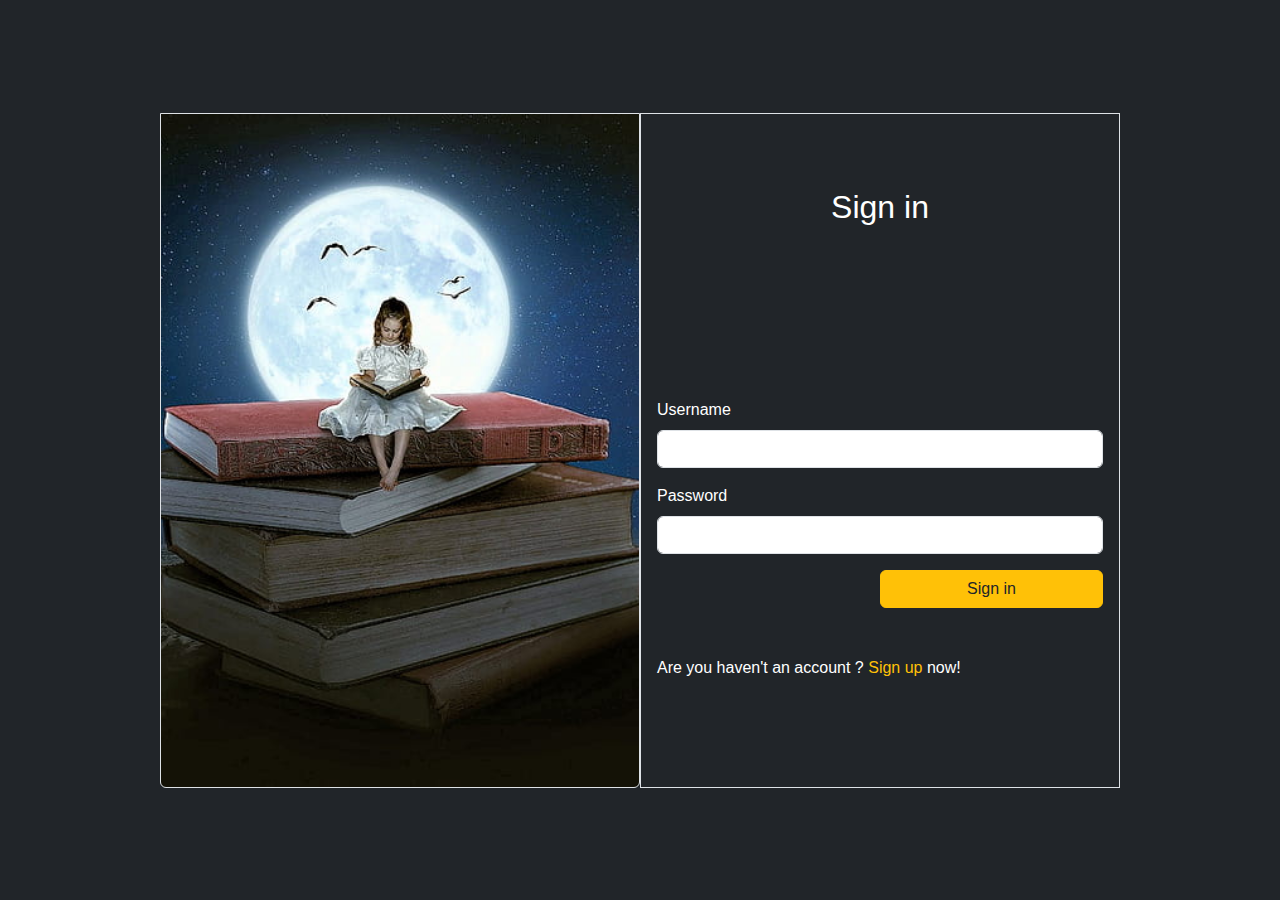
<file: index.html>
<!--
    Created By : @yash
                 4/26/2023 , Wednesday
                 01:29 PM
    Project :book_store
    Contact: contact.yashen@gmail.com
-->


<!doctype html>
<html lang="en">

<head>
    <meta charset="UTF-8">
    <meta name="viewport"
          content="width=device-width, user-scalable=no, initial-scale=1.0, maximum-scale=1.0, minimum-scale=1.0">
    <link rel="stylesheet" href="./assets/bootstrap/css/bootstrap.min.css">
    <link rel="stylesheet" href="assets/styles/main.css">
    <script src="assets/bootstrap/js/bootstrap.bundle.js"></script>
    <script src="./js/main.js" defer></script>
    <meta http-equiv="X-UA-Compatible" content="ie=edge">

</head>

<body class="vw-100 vh-100 d-flex justify-content-center align-items-center bg-dark text-white">
    <main class="w-75 h-75 d-flex  border-danger">
        <div class="img-box w-50 h-100 border rounded-bottom-2"></div>

        <div class="form-box w-50 h-100 border d-flex flex-column justify-content-around ">
            <h2 class="text-center">Sign in</h2>
            <form class="bg-dark text-white w-100 h-80 p-3 d-flex flex-column justify-content-center">
                <div class="mb-3">
                    <label for="exampleInputEmail1" class="form-label">Username</label>
                    <input type="text" class="form-control" id="exampleInputEmail1" aria-describedby="emailHelp">
                </div>
                <div class="mb-3">
                    <label for="exampleInputPassword1" class="form-label">Password</label>
                    <input type="password" class="form-control" id="exampleInputPassword1">
                </div>
                <button type="submit" class=" col-6 btn btn-warning align-self-end" onclick="toDashboard()"><a
                        href="pages/dashboard.html" class="text-decoration-none text-dark">Sign in</a></button>
                <p class="mt-5">Are you haven't an account ? <a href="./pages/signup.html" class="text-warning text-decoration-none">Sign up</a> now!</p>
            </form>
        </div>

    </main>
</body>

</html>
</file>
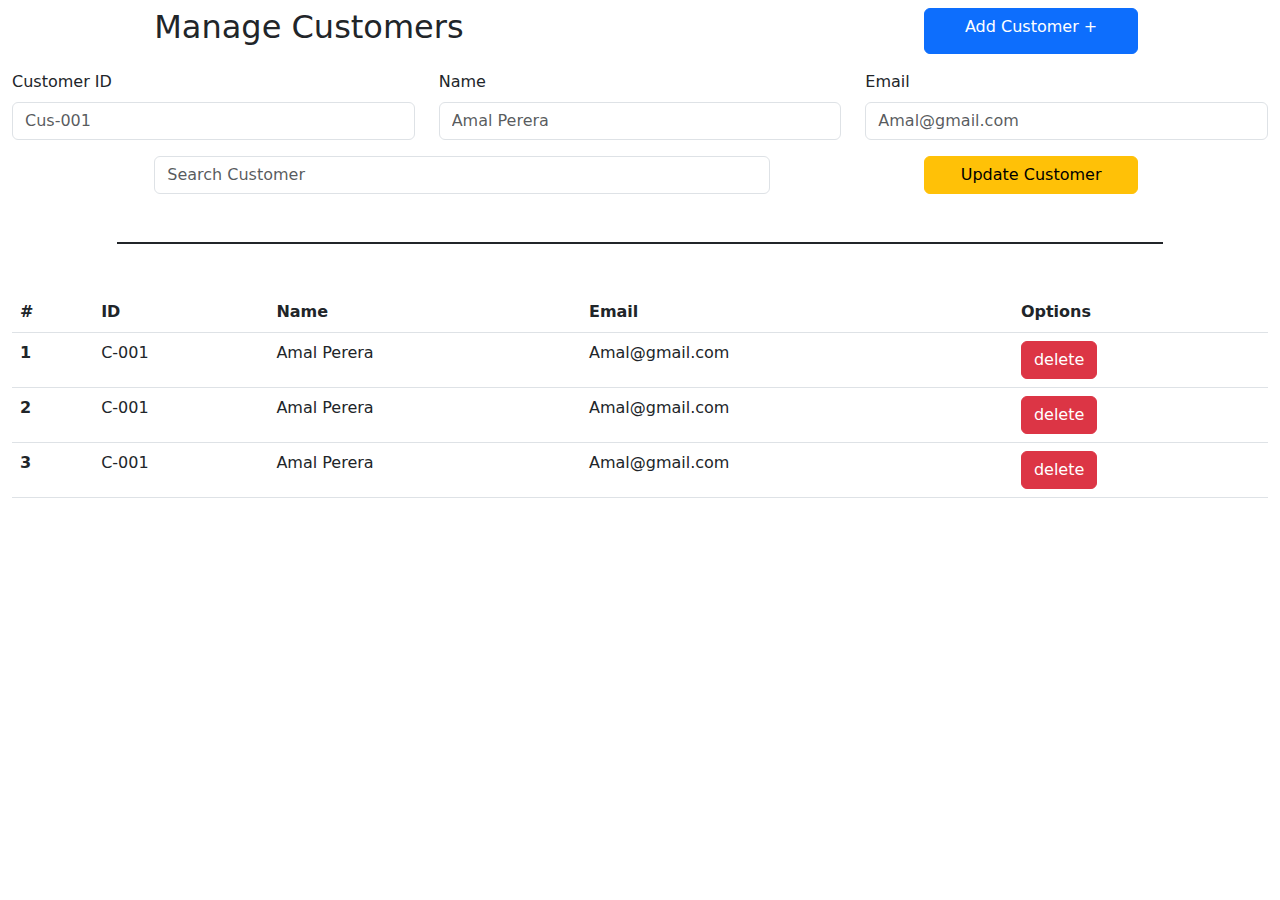
<file: pages/customers.html>
<!--
    Created By : @yash
                 4/26/2023 , Wednesday
                 05:28 PM
    Project :book_store
    Contact: contact.yashen@gmail.com
-->


<!doctype html>
<html lang="en">

<head>
    <meta charset="UTF-8">
    <meta name="viewport"
          content="width=device-width, user-scalable=no, initial-scale=1.0, maximum-scale=1.0, minimum-scale=1.0">
    <meta http-equiv="X-UA-Compatible" content="ie=edge">
    <link rel="stylesheet" href="../assets/bootstrap/css/bootstrap.min.css">
    <script src="../assets/bootstrap/js/bootstrap.bundle.js"></script>
    <title>Title</title>
</head>

<body>
<div class="top-container container-fluid mt-2">
    <div class="row d-flex justify-content-evenly">
        <h2 class="col-6">Manage Customers</h2>
        <div class="col-2 btn btn-primary col-4 col-md-3 col-lg-2">Add Customer +</div>
    </div>

    <div class="row mt-3">

        <div class="col-12 col-md-6 col-lg-4">
            <label for="exampleFormControlInput1" class="form-label">Customer ID</label>
            <input type="text" class="form-control " id="exampleFormControlInput1" placeholder="Cus-001">
        </div>

        <div class="col-12 col-md-6 col-lg-4">
            <label for="exampleFormControlInput2" class="form-label">Name</label>
            <input type="text" class="form-control " id="exampleFormControlInput2" placeholder="Amal Perera">
        </div>

        <div class="col-12 col-md-6 col-lg-4">
            <label for="exampleFormControlInput3" class="form-label">Email</label>
            <input type="text" class="form-control " id="exampleFormControlInput3" placeholder="Amal@gmail.com">
        </div>

    </div>

    <div class="row mt-3 d-flex justify-content-evenly">
        <div class="form-outline col-6">
            <input type="search" class="form-control" id="datatable-search-input" placeholder="Search Customer">
        </div>
        <div class="btn btn-warning col-6 col-md-3 col-lg-2">Update Customer</div>
    </div>

    <div class="col-10 border border-dark mt-5 mx-auto"></div>

    <div class="row col-12 mx-auto mt-5">
        <table class="table">
            <thead>
            <tr>
                <th scope="col">#</th>
                <th scope="col">ID</th>
                <th scope="col">Name</th>
                <th scope="col">Email</th>
                <th scope="col">Options</th>
            </tr>
            </thead>
            <tbody>
            <tr>
                <th scope="row">1</th>
                <td>C-001</td>
                <td>Amal Perera</td>
                <td>Amal@gmail.com</td>
                <td><div class="btn btn-danger">delete</div></td>
            </tr>
            <tr>
                <th scope="row">2</th>
                <td>C-001</td>
                <td>Amal Perera</td>
                <td>Amal@gmail.com</td>
                <td><div class="btn btn-danger">delete</div></td>
            </tr>
            <tr>
                <th scope="row">3</th>
                <td>C-001</td>
                <td>Amal Perera</td>
                <td>Amal@gmail.com</td>
                <td><div class="btn btn-danger">delete</div></td>
            </tr>
            </tbody>
        </table>
    </div>
</div>

</body>

</html>
</file>
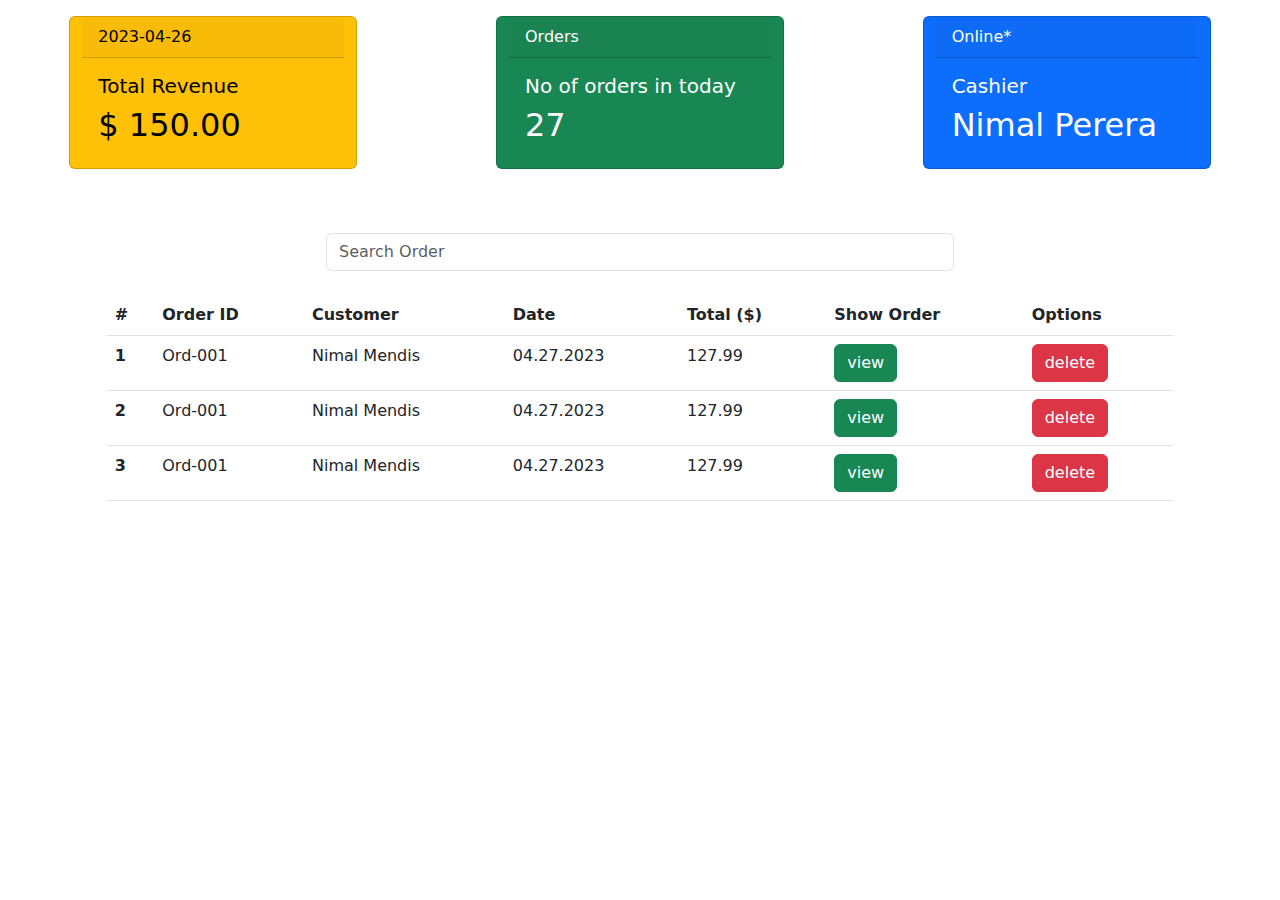
<file: pages/orders.html>
<!--
    Created By : @yash
                 4/26/2023 , Wednesday
                 04:00 PM
    Project :book_store
    Contact: contact.yashen@gmail.com
-->


<!doctype html>
<html lang="en">

<head>
    <meta charset="UTF-8">
    <meta name="viewport"
          content="width=device-width, user-scalable=no, initial-scale=1.0, maximum-scale=1.0, minimum-scale=1.0">
    <meta http-equiv="X-UA-Compatible" content="ie=edge">
    <link rel="stylesheet" href="../assets/bootstrap/css/bootstrap.min.css">
    <script src="../assets/bootstrap/js/bootstrap.bundle.js"></script>
    <title>Orders</title>
</head>

<body style="width: 100%; height:100%">
    <div class="container-fluid">
        <div class="row d-flex justify-content-around mt-3">

            <div class="card text-bg-warning mb-3 col-12 col-md-6 col-lg-4" style="max-width: 18rem;">
                <div class="card-header">2023-04-26 </div>
                <div class="card-body">
                    <h5 class="card-title">Total Revenue</h5>
                    <h2>$ 150.00</h2>
                </div>
            </div>

            <div class="card text-bg-success mb-3 col-12 col-md-6 col-lg-4" style="max-width: 18rem;">
                <div class="card-header">Orders</div>
                <div class="card-body">
                    <h5 class="card-title">No of orders in today</h5>
                    <h2>27</h2>
                </div>
            </div>

            <div class="card text-bg-primary mb-3 col-12 col-md-6 col-lg-4" style="max-width: 18rem;">
                <div class="card-header">Online*</div>
                <div class="card-body">
                    <h5 class="card-title">Cashier</h5>
                    <h2>Nimal Perera</h2>
                </div>
            </div>

        </div>
    </div>

    <div class="row">
        <div class="form-outline mb-4 mx-auto mt-5 col-6">
            <input type="search" class="form-control" id="datatable-search-input" placeholder="Search Order">
        </div>
    </div>

    <div class="row col-10 mx-auto">
        <table class="table">
            <thead>
            <tr>
                <th scope="col">#</th>
                <th scope="col">Order ID</th>
                <th scope="col">Customer</th>
                <th scope="col">Date</th>
                <th scope="col">Total ($)</th>
                <th scope="col">Show Order</th>
                <th scope="col">Options</th>
            </tr>
            </thead>
            <tbody>
            <tr>
                <th scope="row">1</th>
                <td>Ord-001</td>
                <td>Nimal Mendis</td>
                <td>04.27.2023</td>
                <td>127.99</td>
                <td><div class="btn btn-success">view</div></td>
                <td><div class="btn btn-danger">delete</div></td>
            </tr>
            <tr>
                <th scope="row">2</th>
                <td>Ord-001</td>
                <td>Nimal Mendis</td>
                <td>04.27.2023</td>
                <td>127.99</td>
                <td><div class="btn btn-success">view</div></td>
                <td><div class="btn btn-danger">delete</div></td>
            </tr>
            <tr>
                <th scope="row">3</th>
                <td>Ord-001</td>
                <td>Nimal Mendis</td>
                <td>04.27.2023</td>
                <td>127.99</td>
                <td><div class="btn btn-success">view</div></td>
                <td><div class="btn btn-danger">delete</div></td>
            </tr>
            </tbody>
        </table>
    </div>

</body>

</html>
</file>
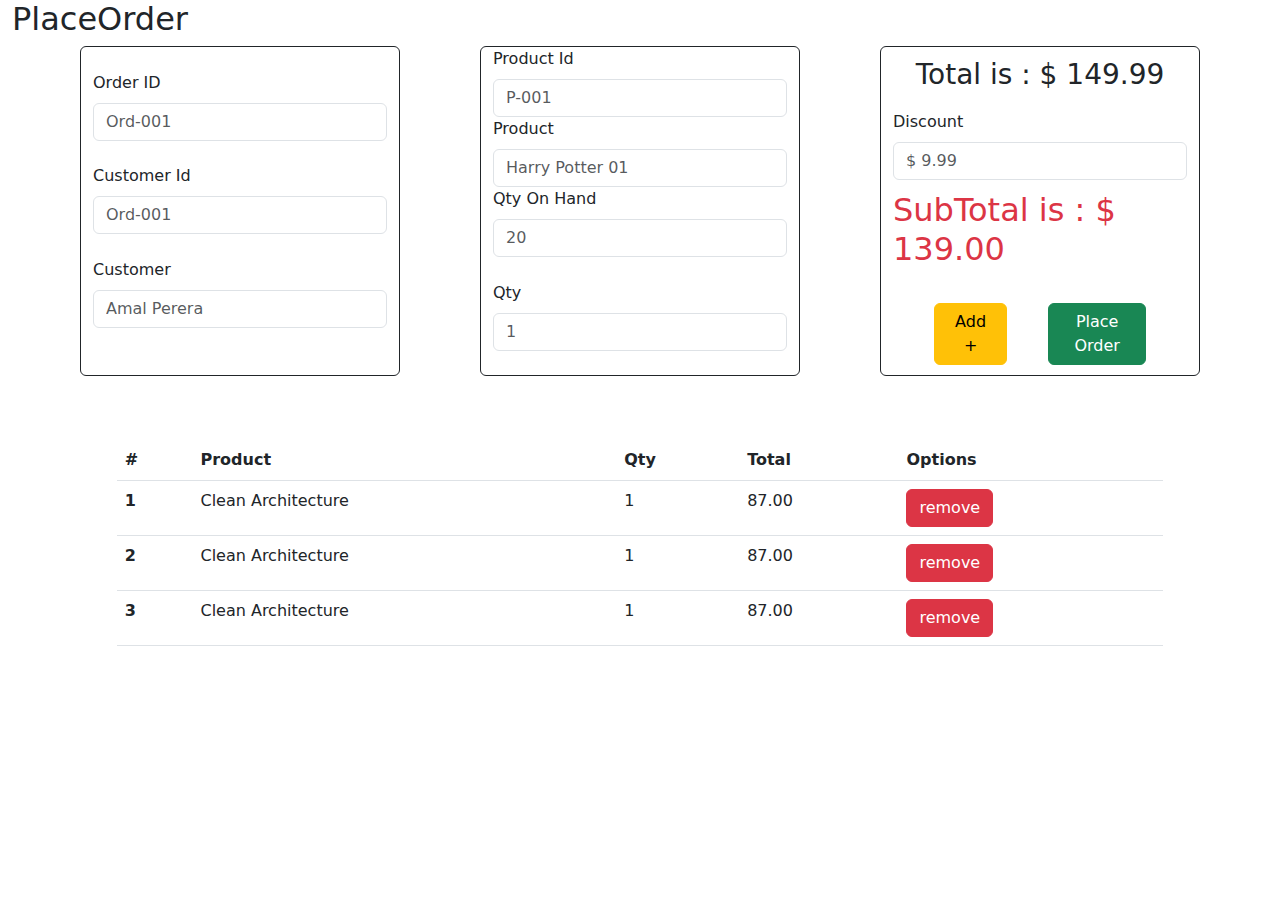
<file: pages/placeorder.html>
<!--
    Created By : @yash
                 4/26/2023 , Wednesday
                 07:48 PM
    Project :book_store
    Contact: contact.yashen@gmail.com
-->


<!doctype html>
<html lang="en">

<head>
    <meta charset="UTF-8">
    <meta name="viewport"
          content="width=device-width, user-scalable=no, initial-scale=1.0, maximum-scale=1.0, minimum-scale=1.0">
    <meta http-equiv="X-UA-Compatible" content="ie=edge">
    <link rel="stylesheet" href="../assets/bootstrap/css/bootstrap.min.css">
    <script src="../assets/bootstrap/js/bootstrap.bundle.js"></script>
    <title>PlaceOrder</title>
</head>

<body>
    <div class="container-fluid">

        <div class="row">
            <h2>PlaceOrder</h2>
        </div>

        <div class="row d-flex justify-content-evenly">
            <div class="card col-12 col-md-6 col-lg-3 d-flex align-items-center justify-content-evenly border border-dark mb-3">

                <div class="col-12 ">
                    <label for="exampleFormControlInput1" class="form-label">Order ID</label>
                    <input type="text" class="form-control " id="exampleFormControlInput1" placeholder="Ord-001">
                </div>

                <div class="col-12 ">
                    <label for="exampleFormControlInput2" class="form-label">Customer Id</label>
                    <input type="text" class="form-control " id="exampleFormControlInput2" placeholder="Ord-001">
                </div>

                <div class="col-12 ">
                    <label for="exampleFormControlInput3" class="form-label">Customer</label>
                    <input type="text" class="form-control mb-4 " id="exampleFormControlInput3" placeholder="Amal Perera">
                </div>

            </div>

            <div class="card col-12 col-md-6 col-lg-3 d-flex align-items-center justify-content-evenly border border-dark mb-3">

                <div class="col-12 ">
                    <label for="exampleFormControlInput4" class="form-label">Product Id</label>
                    <input type="text" class="form-control " id="exampleFormControlInput4" placeholder="P-001">
                </div>

                <div class="col-12 ">
                    <label for="exampleFormControlInput5" class="form-label">Product</label>
                    <input type="text" class="form-control " id="exampleFormControlInput5" placeholder="Harry Potter 01">
                </div>

                <div class="col-12 ">
                    <label for="exampleFormControlInput6" class="form-label">Qty On Hand</label>
                    <input type="text" class="form-control mb-4 " id="exampleFormControlInput6" placeholder="20">
                </div>

                <div class="col-12 ">
                    <label for="exampleFormControlInput7" class="form-label">Qty</label>
                    <input type="text" class="form-control mb-4 " id="exampleFormControlInput7" placeholder="1">
                </div>

            </div>

            <div class="card col-12 col-md-6 col-lg-3 d-flex align-items-center justify-content-evenly border border-dark mb-3">

                <h3>Total is : $ <span class="price">149.99</span></h3>

                <div class="col-12 ">
                    <label for="exampleFormControlInput8" class="form-label">Discount</label>
                    <input type="text" class="form-control " id="exampleFormControlInput8" placeholder="$ 9.99">
                </div>

                <h2 class="text-danger">SubTotal is : $ <span class="sub-tot">139.00</span></h2>

                <div class="row col-12 d-flex justify-content-evenly mt-3">
                    <div class="btn btn-warning col-3">Add +</div>
                    <div class="btn btn-success col-4">Place Order</div>
                </div>

            </div>

        </div>

        <div class="row col-10 mx-auto mt-5">
            <table class="table">
                <thead>
                <tr>
                    <th scope="col">#</th>
                    <th scope="col">Product</th>
                    <th scope="col">Qty</th>
                    <th scope="col">Total</th>
                    <th scope="col">Options</th>
                </tr>
                </thead>
                <tbody>
                <tr>
                    <th scope="row">1</th>
                    <td>Clean Architecture</td>
                    <td>1</td>
                    <td>87.00</td>
                    <td><div class="btn btn-danger">remove</div></td>

                </tr>
                <tr>
                    <th scope="row">2</th>
                    <td>Clean Architecture</td>
                    <td>1</td>
                    <td>87.00</td>
                    <td><div class="btn btn-danger">remove</div></td>
                </tr>
                <tr>
                    <th scope="row">3</th>
                    <td>Clean Architecture</td>
                    <td>1</td>
                    <td>87.00</td>
                    <td><div class="btn btn-danger">remove</div></td>
                </tr>
                </tbody>
            </table>
        </div>


    </div>
</body>

</html>
</file>
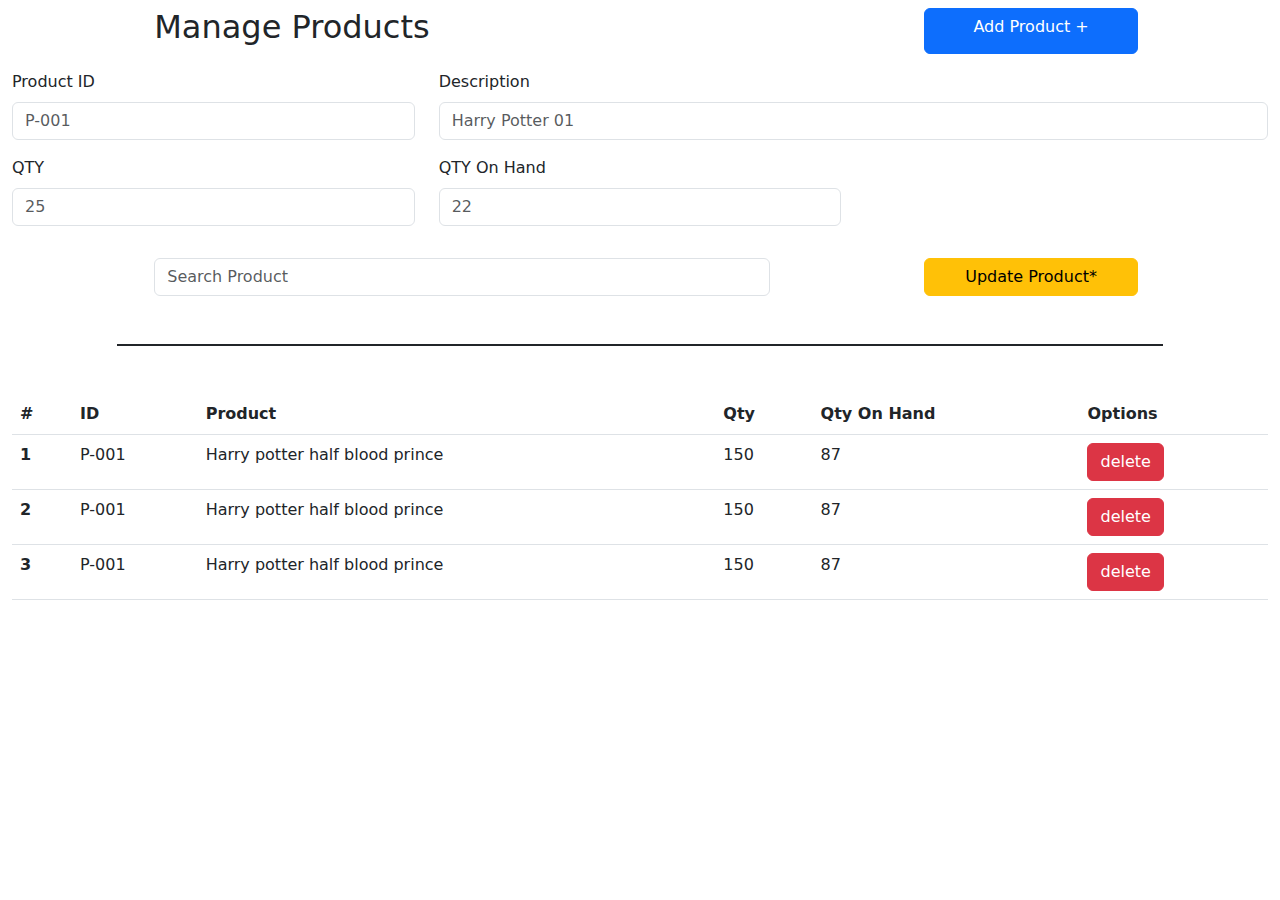
<file: pages/products.html>
<!--
    Created By : @yash
                 4/26/2023 , Wednesday
                 07:35 PM
    Project :book_store
    Contact: contact.yashen@gmail.com
-->


<!doctype html>
<html lang="en">

<head>
    <meta charset="UTF-8">
    <meta name="viewport"
          content="width=device-width, user-scalable=no, initial-scale=1.0, maximum-scale=1.0, minimum-scale=1.0">
    <meta http-equiv="X-UA-Compatible" content="ie=edge">
    <link rel="stylesheet" href="../assets/bootstrap/css/bootstrap.min.css">
    <script src="../assets/bootstrap/js/bootstrap.bundle.js"></script>
    <title>Products</title>
</head>

<body>
<div class="top-container container-fluid mt-2">
    <div class="row d-flex justify-content-evenly">
        <h2 class="col-6">Manage Products</h2>
        <div class="col-2 btn btn-primary col-4 col-md-3 col-lg-2">Add Product +</div>
    </div>

    <div class="row mt-3">

        <div class="col-12 col-md-6 col-lg-4 mb-3">
            <label for="exampleFormControlInput1" class="form-label">Product ID</label>
            <input type="text" class="form-control " id="exampleFormControlInput1" placeholder="P-001">
        </div>

        <div class="col-12 col-md-6 col-lg-8 mb-3">
            <label for="exampleFormControlInput2" class="form-label">Description</label>
            <input type="text" class="form-control " id="exampleFormControlInput2" placeholder="Harry Potter 01">
        </div>

        <div class="col-12 col-md-6 col-lg-4 mb-3">
            <label for="exampleFormControlInput3" class="form-label">QTY</label>
            <input type="text" class="form-control " id="exampleFormControlInput3" placeholder="25">
        </div>

        <div class="col-12 col-md-6 col-lg-4 mb-3">
            <label for="exampleFormControlInput4" class="form-label">QTY On Hand</label>
            <input type="text" class="form-control " id="exampleFormControlInput4" placeholder="22">
        </div>

    </div>

    <div class="row mt-3 d-flex justify-content-evenly">
        <div class="form-outline col-6">
            <input type="search" class="form-control" id="datatable-search-input" placeholder="Search Product">
        </div>
        <div class="btn btn-warning col-6 col-md-3 col-lg-2">Update Product*</div>
    </div>

    <div class="col-10 border border-dark mt-5 mx-auto"></div>

    <div class="row col-12 mx-auto mt-5">
        <table class="table">
            <thead>
            <tr>
                <th scope="col">#</th>
                <th scope="col">ID</th>
                <th scope="col">Product</th>
                <th scope="col">Qty</th>
                <th scope="col">Qty On Hand</th>
                <th scope="col">Options</th>
            </tr>
            </thead>
            <tbody>
            <tr>
                <th scope="row">1</th>
                <td>P-001</td>
                <td>Harry potter half blood prince</td>
                <td>150</td>
                <td>87</td>
                <td><div class="btn btn-danger">delete</div></td>
            </tr>
            <tr>
                <th scope="row">2</th>
                <td>P-001</td>
                <td>Harry potter half blood prince</td>
                <td>150</td>
                <td>87</td>
                <td><div class="btn btn-danger">delete</div></td>
            </tr>
            <tr>
                <th scope="row">3</th>
                <td>P-001</td>
                <td>Harry potter half blood prince</td>
                <td>150</td>
                <td>87</td>
                <td><div class="btn btn-danger">delete</div></td>
            </tr>
            </tbody>
        </table>
    </div>
</div>
</body>

</html>
</file>
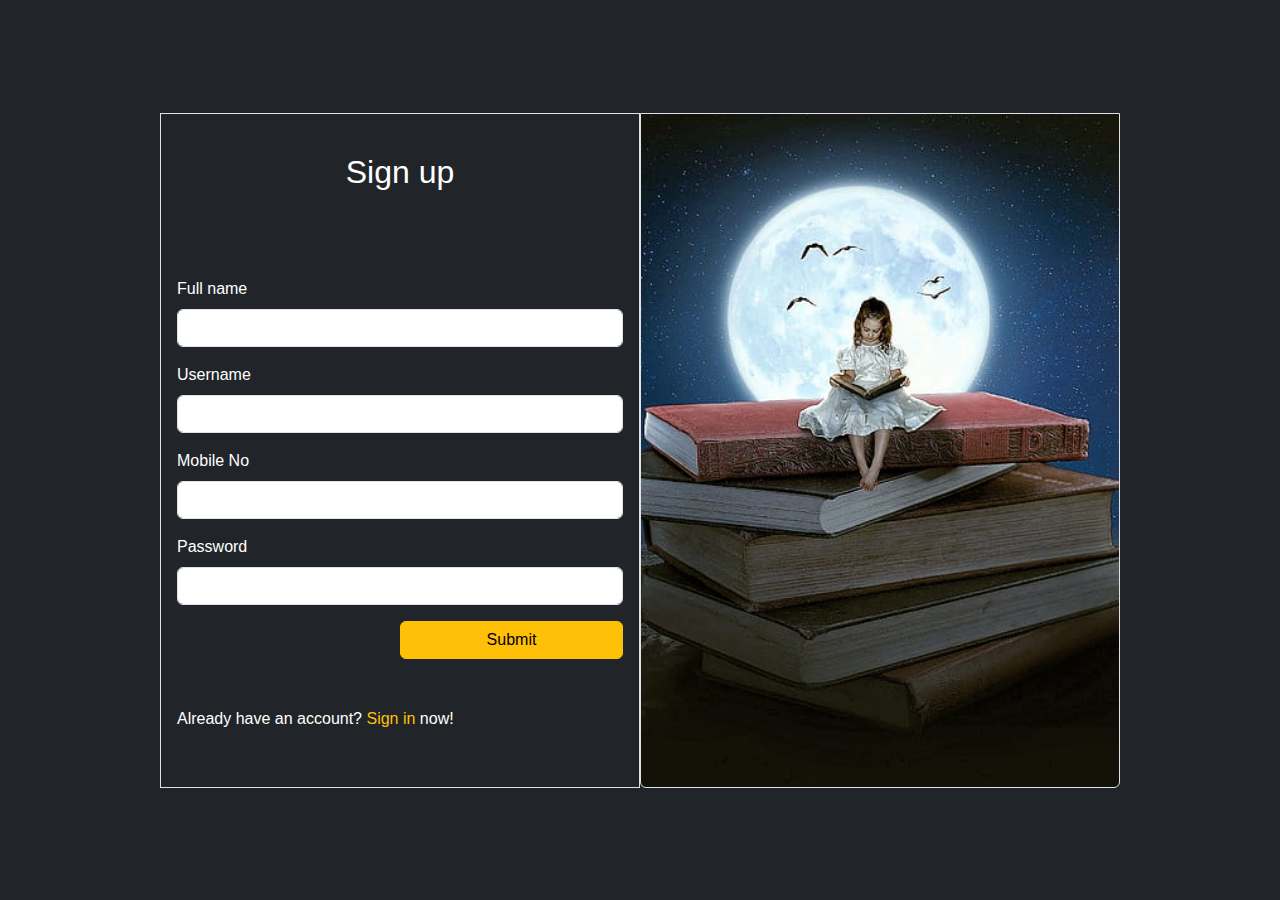
<file: pages/signup.html>
<!--
    Created By : @yash
                 4/26/2023 , Wednesday
                 02:37 PM
    Project :book_store
    Contact: contact.yashen@gmail.com
-->


<!doctype html>
<html lang="en">

<head>
    <meta charset="UTF-8">
    <meta name="viewport"
          content="width=device-width, user-scalable=no, initial-scale=1.0, maximum-scale=1.0, minimum-scale=1.0">
    <meta http-equiv="X-UA-Compatible" content="ie=edge">
    <link rel="stylesheet" href="../assets/bootstrap/css/bootstrap.min.css">
    <link rel="stylesheet" href="../assets/styles/signup.css">
    <script src="/assets/bootstrap/js/bootstrap.bundle.js"></script>
    <title>signup</title>
</head>

<body class="vw-100 vh-100 d-flex justify-content-center align-items-center bg-dark text-white">
<main class="w-75 h-75 d-flex flex-row-reverse  border-danger">
    <div class="img-box w-50 h-100 border rounded-bottom-2"></div>

    <div class="form-box w-50 h-100 border d-flex flex-column justify-content-around ">
        <h2 class="text-center">Sign up</h2>
        <form class="bg-dark text-white w-100 h-80 px-3 d-flex flex-column justify-content-center">

            <div class="mb-3">
                <label for="fullname" class="form-label">Full name</label>
                <input type="text" class="form-control" id="fullname" aria-describedby="emailHelp">
            </div>

            <div class="mb-3">
                <label for="exampleInputEmail1" class="form-label">Username</label>
                <input type="text" class="form-control" id="exampleInputEmail1" aria-describedby="emailHelp">
            </div>

            <div class="mb-3">
                <label for="mobile" class="form-label">Mobile No</label>
                <input type="tel" class="form-control" id="mobile" aria-describedby="emailHelp">
            </div>

            <div class="mb-3">
                <label for="exampleInputPassword1" class="form-label">Password</label>
                <input type="password" class="form-control" id="exampleInputPassword1">
            </div>
            <button type="submit" class=" col-6 btn btn-warning align-self-end">Submit</button>
            <p class="mt-5">Already have an account? <a href="../index.html" class="text-decoration-none text-warning">Sign in</a> now!</p>
        </form>
    </div>

</main>
</body>

</html>
</file>
<file: assets/styles/main.css>
/*
Styled by : @yash
          4/26/2023 , Wednesday
          01:48 PM
Project :book_store
Contact : contact.yashen@gmail.com
*/

* {
    margin: 0;
    padding: 0;
    font-family: sans-serif;
}

.img-box{
    background-image: url(/assets/img/pos/background.jpg);
    background-size: cover;
    background-position: center;
}

a{
    cursor: pointer;
}
</file>
<file: assets/styles/signup.css>
/*
Styled by : @yash
          4/26/2023 , Wednesday
          02:41 PM
Project :book_store
Contact : contact.yashen@gmail.com
*/

* {
    margin: 0;
    padding: 0;
    font-family: sans-serif;
}

.img-box{
    background-image: url(/assets/img/pos/background.jpg);
    background-size: cover;
    background-position: center;
}
</file>
